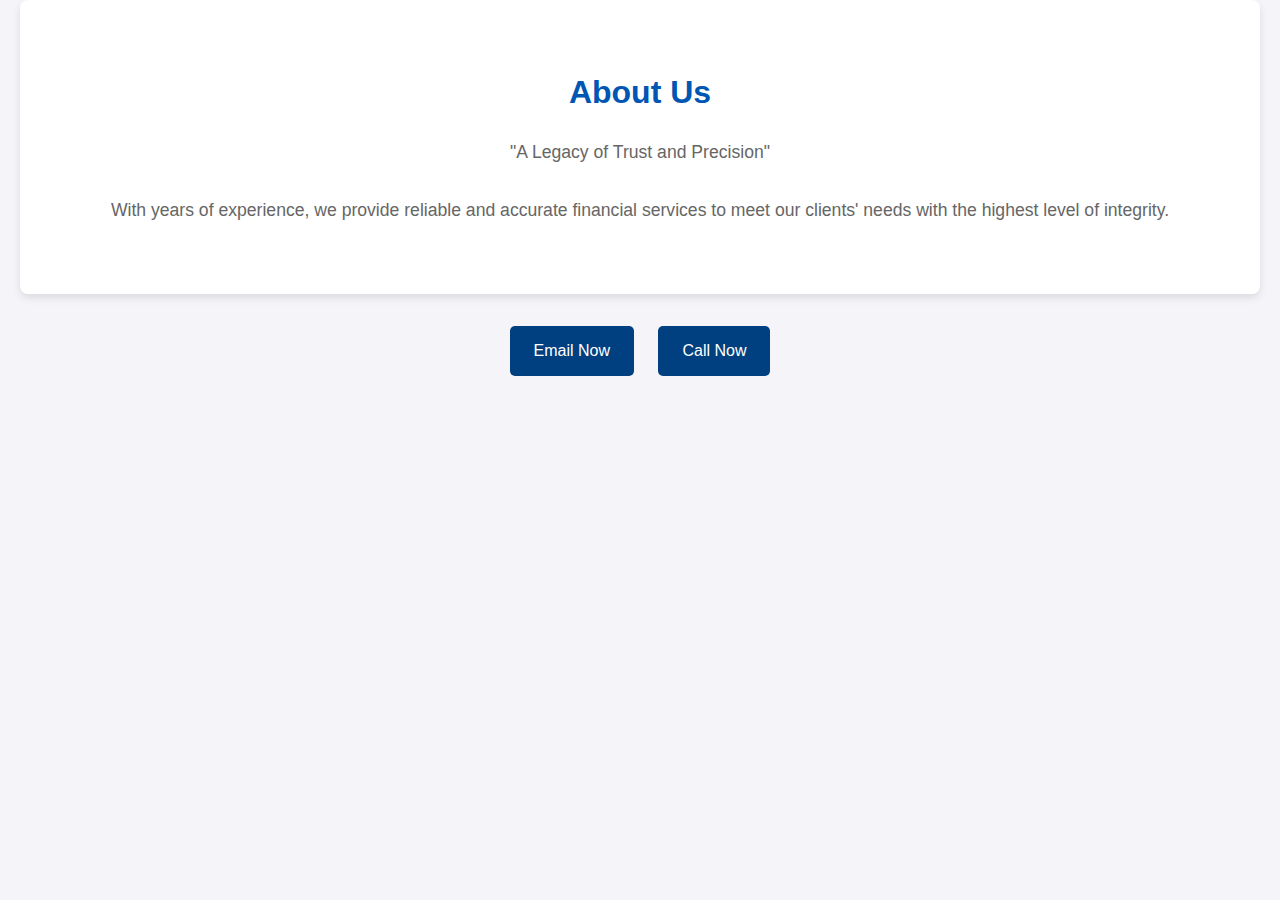
<file: about.html>
<!DOCTYPE html>
<html lang="en">
<head>
    <meta charset="UTF-8">
    <meta name="viewport" content="width=device-width, initial-scale=1.0">
    <title>Document</title>
    <meta name="description" content="Learn more about CA Firm , a Chartered Accountant firm dedicated to providing accurate and reliable financial services. With years of experience and a client-focused approach, we ensure your financial needs are met with precision and integrity.">
<meta name="keywords" content="About Chartered Accountant, CA firm, financial expertise, trusted accountant, client-focused accounting, experienced CA, professional accounting services, [City/Region, e.g., Pokhara, Nepal] CA firm">

    <link rel="stylesheet" href="stylesmultibinnionaireceo.css">
    <script type="application/ld+json">
      {
        "@context": "https://schema.org",
        "@type": "Organization",
        "name": "Your Firm Name",
        "url": "https://yourwebsite.com/about",
        "description": "Experienced Chartered Accountant firm with a commitment to providing reliable and client-focused financial services.",
        "contactPoint": {
          "@type": "ContactPoint",
          "telephone": "+9779846481293",
          "contactType": "Customer Service",
          "areaServed": "NP",
          "availableLanguage": ["English", "Nepali"]
        },
        "address": {
          "@type": "PostalAddress",
          "streetAddress": "Lakeside, Pokhara",
          "addressLocality": "Pokhara",
          "addressRegion": "Gandaki Province",
          "postalCode": "33700",
          "addressCountry": "NP"
        }
      }
      </script>
      <style>
        .satisfaction-count {
            font-size: 2em;
            font-weight: bold;
            color: #3e41dc; /* Green color for satisfaction */
            margin: 10px 0;
        }
    </style>

</head>
<body>
    <section id="about">
        <h2>About Us</h2>
        <p>"A Legacy of Trust and Precision"</p>
        <p>With years of experience, we provide reliable and accurate financial services to meet our clients' needs with the highest level of integrity.</p>
        <!-- <style>
          .satisfaction-count {
              font-size: 2em;
              font-weight: bold;
              color: #3e41dc; /* Green color for satisfaction */
              margin: 10px 0;
          }
      </style>
   -->
      
          <!-- <h2>Our Services</h2>
          <div class="service-card">
            <h3>Financial Statement Preparation</h3>
            <p>Helping businesses prepare accurate and timely financial statements.</p>
          </div>
          <div class="service-card">
            <h3>Tax Planning & Preparation</h3>
            <p>Customized tax strategies to minimize liabilities and ensure compliance.</p>
          </div>
          <div class="service-card">
            <h3>Bookkeeping</h3>
            <p>Efficient bookkeeping services to keep your business organized and compliant.</p>
          </div> -->
      
  
      <!-- Success Metrics Section -->

  
          <!-- // Start the animations for each metric
          animateSatisfaction("satisfactionCountClient", 0, 900, 1000, " + Happy Clients");       // 100 clients
          animateSatisfaction("satisfactionCountSatisfaction", 0, 99, 1000, "% Customer Satisfaction"); // 95% satisfaction
          animateSatisfaction("satisfactionCountCompliance", 0, 99, 1000, "% Compliance Rate");     // 99% compliance
      </script> -->
 
  
  
  
  
  
  
  
  
  
  
  
  
  
  
  
  
  
  
  
  
  
  
  
  
  
  
  
  
  
  
  
  
  
  
  
  
  
  
  
  
  
  
  
  
  
  
  
  
  
  
  
  
  
  
  
  
  
  
  
  
  
  
  
  
  
  
  
  
  
  
  
  
  
  
  
  
  
  
  
  
  
  
  
  <!-- good -->
      </section>
      <div class="contact-buttons">
        <a href="mailto:sushilsubedi.com.np@gmail.com" class="contact-btn">Email Now</a>
        <a href="tel:+9779766610249" class="contact-btn">Call Now</a>
      </div>
</body>
</body>









































</html>
</file>
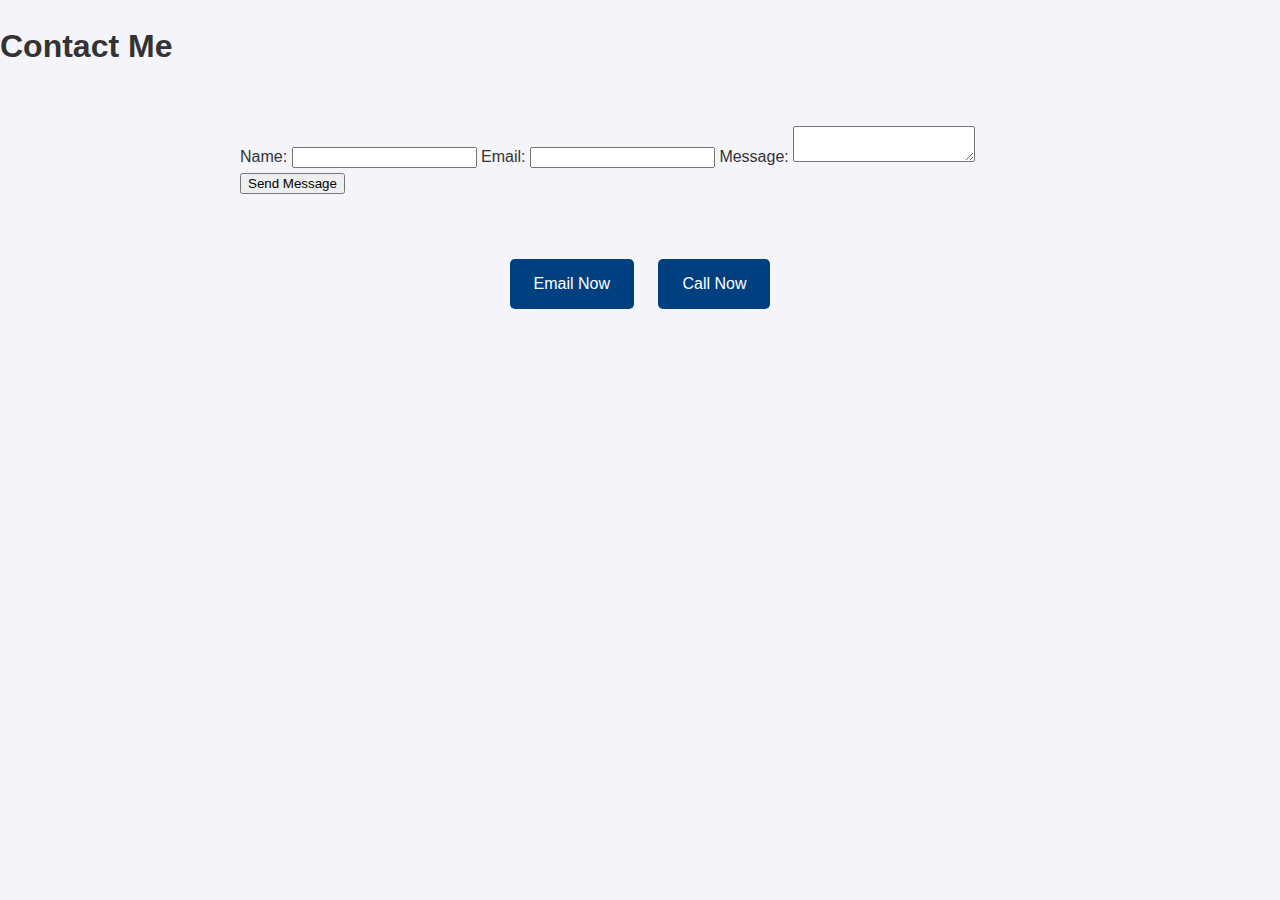
<file: contact.html>
<!DOCTYPE html>
<html lang="en">
<head>
  <meta charset="UTF-8">
  <meta name="viewport" content="width=device-width, initial-scale=1.0">
  <title>Contact Sushil Subedi</title>
  <link rel="stylesheet" href="stylesmultibinnionaireceo.css">
</head>
<body>
  <header>
    <h1>Contact Me</h1>
  </header>
  <main>
    <section>
        
      <form action="#" method="POST">
        <label for="name">Name:</label>
        <input type="text" id="name" name="name" required>
        <label for="email">Email:</label>
        <input type="email" id="email" name="email" required>
        <label for="message">Message:</label>
        <textarea id="message" name="message" required></textarea>
        <button type="submit">Send Message</button>
      </form>
    </section>
  </main>
  <div class="contact-buttons">
            <a href="mailto:sushilsubedi.com.np@gmail.com" class="contact-btn">Email Now</a>
            <a href="tel:+9779766610249" class="contact-btn"target="_blank" >Call Now</a>
          </div>
</body>


























































<!-- gurus -->
</html>
</file>
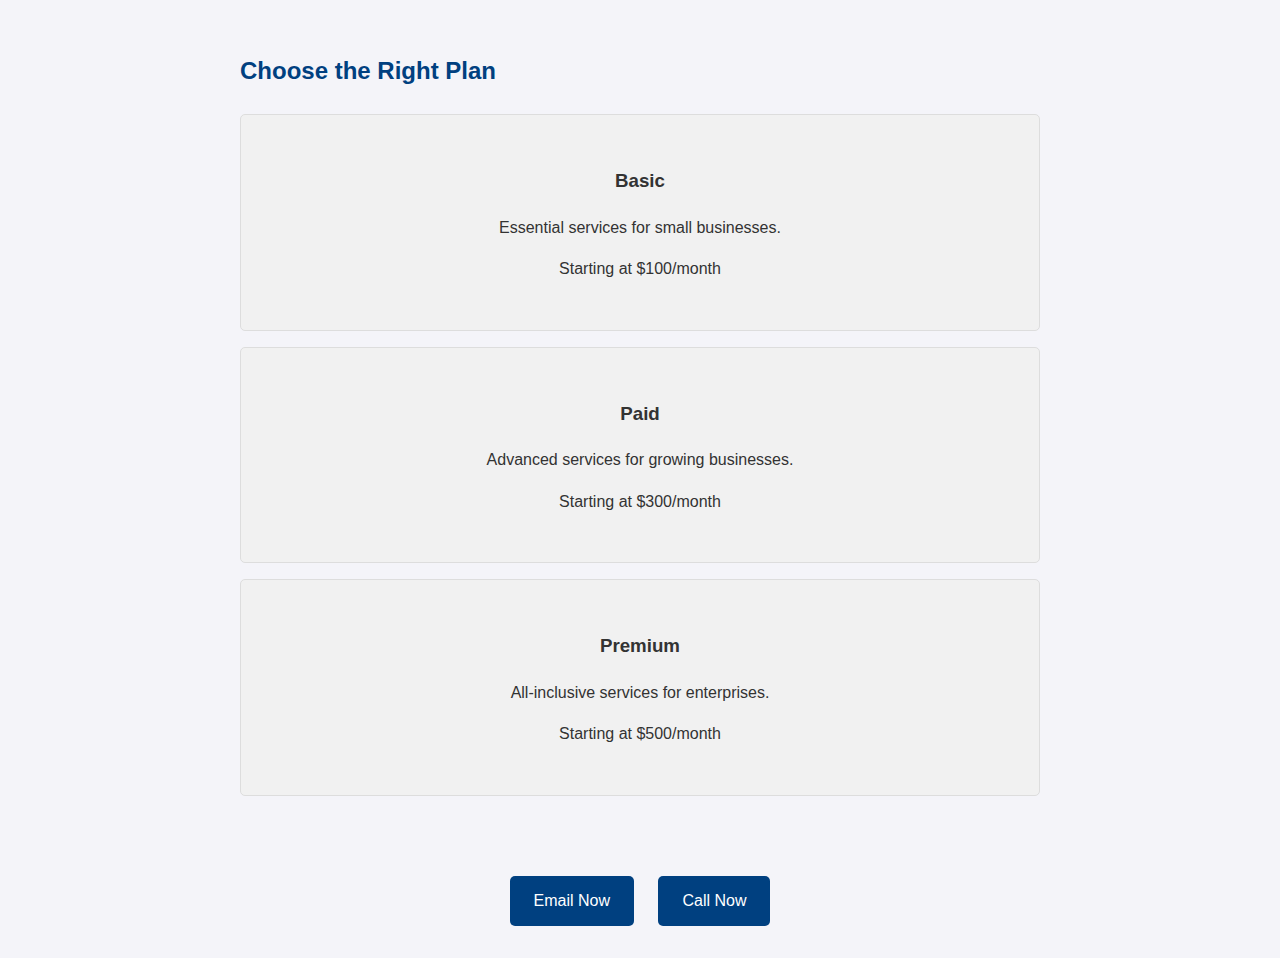
<file: pricingcart.html>
<!DOCTYPE html>
<html lang="en">
<head>
    <meta charset="UTF-8">
    <meta name="viewport" content="width=device-width, initial-scale=1.0">
    <title>CA Pricing</title>
    <meta name="description" content="Transparent pricing for all Chartered Accountant services. Discover affordable options for tax planning, bookkeeping, compliance, and financial advisory services, tailored to your unique financial needs.">
<meta name="keywords" content="CA pricing, accounting service cost, affordable CA services, bookkeeping pricing, tax planning cost, compliance service fees, financial advisory pricing, Chartered Accountant rates, [City/Region, e.g., Pokhara, Nepal] CA pricing">
<script type="application/ld+json">
  {
    "@context": "https://schema.org",
    "@type": "Service",
    "serviceType": "Chartered Accountant Services Pricing",
    "provider": {
      "@type": "AccountingService",
      "name": "Your Firm Name",
      "url": "https://yourwebsite.com/pricing"
    },
    "offers": [
      {
        "@type": "Offer",
        "name": "Tax Planning & Preparation",
        "priceCurrency": "NPR",
        "price": "5000",
        "description": "Customized tax planning and preparation services."
      },
      {
        "@type": "Offer",
        "name": "Bookkeeping",
        "priceCurrency": "NPR",
        "price": "3000",
        "description": "Affordable bookkeeping services to keep your business organized."
      },
      {
        "@type": "Offer",
        "name": "Financial Statement Preparation",
        "priceCurrency": "NPR",
        "price": "8000",
        "description": "Professional financial statement preparation services."
      }
    ]
  }
  </script>
  
    <link rel="stylesheet" href="stylesmultibinnionaireceo.css">
</head>
<body>
    <section id="pricing">
        <h2>Choose the Right Plan</h2>
        <div class="pricing-plan">
          <h3>Basic</h3>
          <p>Essential services for small businesses.</p>
          <p>Starting at $100/month</p>
        </div>
        <div class="pricing-plan">
          <h3>Paid</h3>
          <p>Advanced services for growing businesses.</p>
          <p>Starting at $300/month</p>
        </div>
        <div class="pricing-plan">
          <h3>Premium</h3>
          <p>All-inclusive services for enterprises.</p>
          <p>Starting at $500/month</p>
        </div>
      </section>
      <div class="contact-buttons">
        <a href="mailto:sushilsubedi.com.np@gmail.com" class="contact-btn">Email Now</a>
        <a href="tel:+9779766610249" class="contact-btn" target="_blank">Call Now</a>
      </div>
</body>
</html>
</file>
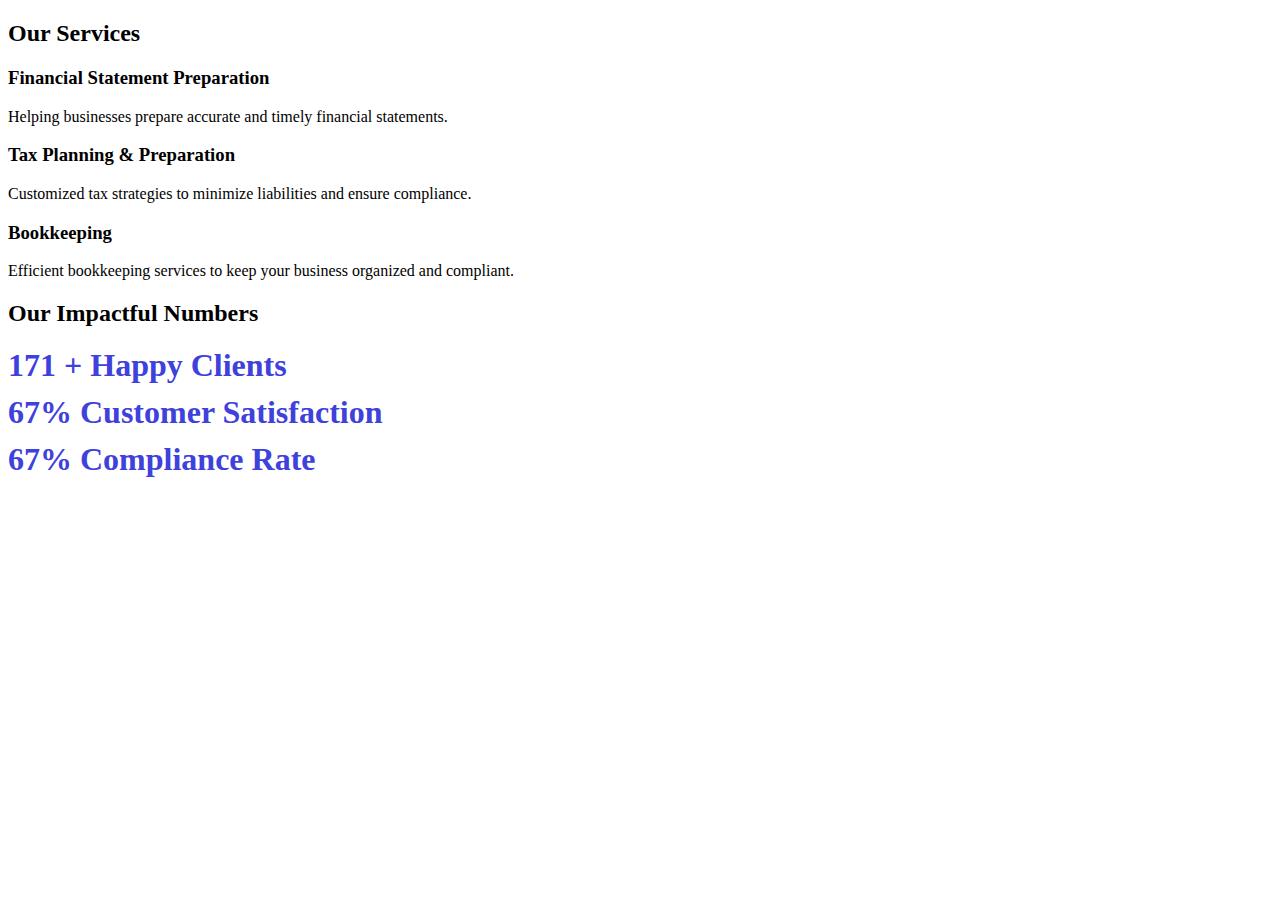
<file: services.html>
<!DOCTYPE html>
<html lang="en">
<head>
    <meta charset="UTF-8">
    <meta name="viewport" content="width=device-width, initial-scale=1.0">
    <title>Our Impactful Numbers</title>
    <meta name="description" content="Explore our range of services, including tax planning, financial statement preparation, bookkeeping, compliance, and advisory services. [Your Firm Name] delivers tailored accounting solutions to meet individual and business needs effectively.">
<meta name="keywords" content="Chartered Accountant services, tax planning, financial statements, bookkeeping, compliance services, accounting advisory, business accounting, personal finance solutions, [City/Region, e.g., Pokhara, Nepal] CA services">
<script type="application/ld+json">
  {
    "@context": "https://schema.org",
    "@type": "Service",
    "serviceType": "Chartered Accountant Services",
    "provider": {
      "@type": "AccountingService",
      "name": "Your Firm Name",
      "url": "https://yourwebsite.com/services"
    },
    "offers": [
      {
        "@type": "Offer",
        "itemOffered": {
          "@type": "Service",
          "name": "Tax Planning & Preparation",
          "description": "Customized tax strategies to minimize liabilities and ensure compliance."
        }
      },
      {
        "@type": "Offer",
        "itemOffered": {
          "@type": "Service",
          "name": "Financial Statement Preparation",
          "description": "Preparation of accurate and timely financial statements."
        }
      },
      {
        "@type": "Offer",
        "itemOffered": {
          "@type": "Service",
          "name": "Bookkeeping",
          "description": "Organized and efficient bookkeeping services for businesses."
        }
      }
    ]
  }
  </script>
  
    <style>
        .satisfaction-count {
            font-size: 2em;
            font-weight: bold;
            color: #3e41dc; /* Green color for satisfaction */
            margin: 10px 0;
        }
    </style>
</head>
<body>
    <section id="services">
        <h2>Our Services</h2>
        <div class="service-card">
          <h3>Financial Statement Preparation</h3>
          <p>Helping businesses prepare accurate and timely financial statements.</p>
        </div>
        <div class="service-card">
          <h3>Tax Planning & Preparation</h3>
          <p>Customized tax strategies to minimize liabilities and ensure compliance.</p>
        </div>
        <div class="service-card">
          <h3>Bookkeeping</h3>
          <p>Efficient bookkeeping services to keep your business organized and compliant.</p>
        </div>
    </section>

    <!-- Success Metrics Section -->
    <section id="metrics">
        <h2>Our Impactful Numbers</h2>
        <div class="satisfaction-count" id="satisfactionCountClient">0 Happy Clients</div>
        <div class="satisfaction-count" id="satisfactionCountSatisfaction">0% Customer Satisfaction</div>
        <div class="satisfaction-count" id="satisfactionCountCompliance">0% Compliance Rate</div>
    </section>

    <script>
        function animateSatisfaction(id, start, end, duration, suffix = '') {
            let element = document.getElementById(id);
            let range = end - start;
            let current = start;
            let increment = end > start ? 1 : -1;
            let stepTime = Math.abs(Math.floor(duration / range));

            let timer = setInterval(() => {
                current += increment;
                element.textContent = current + suffix;

                if (current === end) {
                    clearInterval(timer);
                }
            }, stepTime);
        }

        // Start the animations for each metric
        animateSatisfaction("satisfactionCountClient", 0, 900, 1000, " + Happy Clients");       // 100 clients
        animateSatisfaction("satisfactionCountSatisfaction", 0, 99, 1000, "% Customer Satisfaction"); // 95% satisfaction
        animateSatisfaction("satisfactionCountCompliance", 0, 99, 1000, "% Compliance Rate");     // 99% compliance
    </script>
</body>
</html>



















































































<!-- good -->
</file>
<file: stylesmultibinnionaireceo.css>
*
  section {
    padding: 2em 1em;
    max-width: 800px;
    margin: 0 auto;
  }
  h2 {
    color: #004080;
    margin-bottom: 1em;
  }
  ul {
    list-style-type: square;
    margin-left: 1.5em;
  }
  footer {
    text-align: center;
    padding: 1em;
    background-color: #f1f1f1;
    color: #666;
  }
  footer a {
    color: #004080;
    text-decoration: none;
  }
  footer a:hover {
    text-decoration: underline;
  }
  
  .contact-buttons {
    margin: 2em 0;
    text-align: center;
  }
  .contact-btn {
    display: inline-block;
    margin: 0 10px;
    padding: 0.75em 1.5em;
    background-color: #004080;
    color: #fff;
    text-decoration: none;
    border-radius: 5px;
    font-size: 1em;
    transition: background-color 0.3s ease;
  }
  .contact-btn:hover {
    background-color: #ff9933;
  }
  .job {
    border-bottom: 1px solid #ddd;
    padding: 1em 0;
  }
 /* Basic reset for list styling */

  
  /* Service Cards */
  .service-card {
    background-color: #f9f9f9;
    padding: 1.5em;
    margin: 1em 0;
    border-radius: 5px;
    text-align: center;
    box-shadow: 0 4px 8px rgba(0, 0, 0, 0.1);
  }
  
  /* Metrics Section */
  .metrics {
    display: flex;
    justify-content: space-around;
    text-align: center;
  }
  .metrics div {
    font-size: 1.5em;
    color: #ff9933;
  }
  
  /* Pricing Plans */
  .pricing-plan {
    background-color: #f1f1f1;
    padding: 2em;
    margin: 1em 0;
    border-radius: 5px;
    text-align: center;
    border: 1px solid #ddd;
  }
  
  /* Footer */
  footer {
    text-align: center;
    padding: 1em;
    background-color: #004080;
    color: #fff;
  }
  footer a {
    color: #ff9933;
  }
  /* General Styles */
body {
  font-family: Arial, sans-serif;
  line-height: 1.6;
  margin: 0;
  padding: 0;
  background-color: #f4f4f9;
  color: #333;
}

section#about {
  max-width: 1200px;
  margin: 0 auto;
  padding: 40px 20px;
  background-color: #fff;
  box-shadow: 0 4px 8px rgba(0, 0, 0, 0.1);
  border-radius: 8px;
}

section#about h2 {
  text-align: center;
  font-size: 2rem;
  margin-bottom: 20px;
  color: #0056b3;
}

section#about p {
  text-align: center;
  font-size: 1.1rem;
  margin-bottom: 30px;
  color: #666;
}

/* Service Cards */
.services {
  display: flex;
  flex-wrap: wrap;
  justify-content: center;
  gap: 20px;
}

.service-card {
  flex: 1 1 calc(33.333% - 40px); /* 3 cards per row with spacing */
  background-color: #f9f9f9;
  padding: 20px;
  border: 1px solid #ddd;
  border-radius: 8px;
  text-align: center;
  box-shadow: 0 2px 5px rgba(0, 0, 0, 0.1);
  transition: transform 0.3s ease, box-shadow 0.3s ease;
}

.service-card:hover {
  transform: translateY(-5px);
  box-shadow: 0 4px 10px rgba(0, 0, 0, 0.2);
}

.service-card i {
  font-size: 40px; /* Adjust icon size */
  color: #0056b3;
  margin-bottom: 15px;
}

.service-card h3 {
  font-size: 1.5rem;
  margin-bottom: 10px;
  color: #333;
}

.service-card p {
  font-size: 1rem;
  color: #555;
}

/* Responsive Design */
@media (max-width: 768px) {
  .service-card {
    flex: 1 1 calc(50% - 40px); /* 2 cards per row on smaller screens */
  }
}

@media (max-width: 480px) {
  .service-card {
    flex: 1 1 100%; /* Full-width cards on very small screens */
  }
}
.piclink {
  text-align: center;
  margin: 20px;
}

.piclink a {
  display: inline-block;
  text-decoration: none;
}

.piclink img {
  width: 100px; /* Adjust size as needed */
  height: 100px;
  transition: transform 0.3s ease;
}

.piclink img:hover {
  transform: scale(1.1); /* Slight zoom effect on hover */
}
</file>
